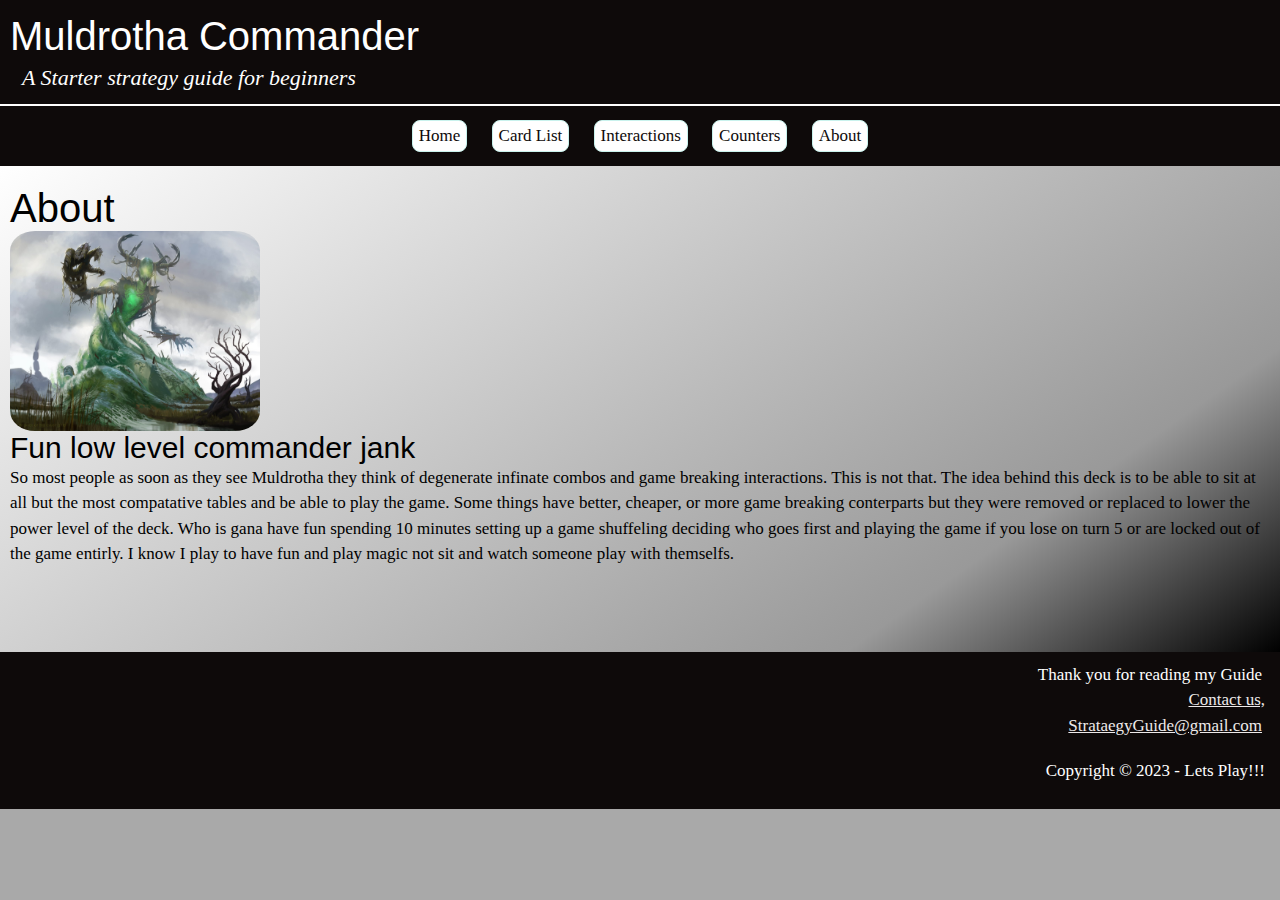
<file: root/pages/about.html>
<!DOCTYPE html>

<html lang="en">
<head>
    <!-- HTML5 -->
    <title>MTG Comander Deck Tutorial</title>
    <meta charset="utf-8">
    <meta name="viewport" content="width=device-width, initial-scale=1">
   <meta http-equiv="X-UA-Compatible" content="ie=edge">
     <link rel="stylesheet" href="../css/reset.css">
     <link href="../css/mainmedia.css" type="text/css" rel="stylesheet">
   <!-- external css--> <link href="../css/main.css" type="text/css" rel="stylesheet">
   <link rel="stylesheet" href="../css/transition.css">
  </head>
  <body>
      
      <header>
            <hgroup>
            <h1>Muldrotha Commander</h1>
                <p>&nbsp;&nbsp;&nbsp;&nbsp;A Starter strategy guide for beginners</p>
            </hgroup>
           
            <nav>
            <a href="../index.html">Home</a>
                <a href="cardlist.html">Card List</a>
                <a href="interactions.html">Interactions</a>
                <a href="counters.html">Counters</a>
               <a href="about.html">About</a>    
            </nav>
             </header>
             
           
             
      <main>
           
             <h1>About</h1>
           
            <div id="mainContainer">
        <article class="a1">

            <div class="img">
           <img src="../images/MuldHirez.jpg" alt="Grave dad" class="circle1">
           <img src="../images/muldrotha.png" alt="commander" class="hover">
            </div>
            
            <h2>Fun low level commander jank</h2>
            <p> So most people as soon as they see Muldrotha they think of degenerate infinate combos and game breaking interactions. This is not that. The idea behind this deck is to be able to sit at all but the most compatative tables and be able to play the game. Some things have better, cheaper, or more game breaking conterparts but they were removed or replaced to lower the power level of the deck. Who is gana have fun spending 10 minutes setting up a game shuffeling deciding who goes first and playing the game if you lose on turn 5 or are locked out of the game entirly. I know I play to have fun and play magic not sit and watch someone play with themselfs.</p> <div class="clearIt"></div>
            
            </article>
          </div>
        </main>
        
      
     <footer>
      
        <p>Thank you for reading my Guide <a href="form.html"><br>Contact us, <br>StrataegyGuide@gmail.com</a></p>
            <p>Copyright &copy; 2023 - Lets Play!!!</p>
        
        </footer>
      
      
      
      
  </body>
</html>
</file>
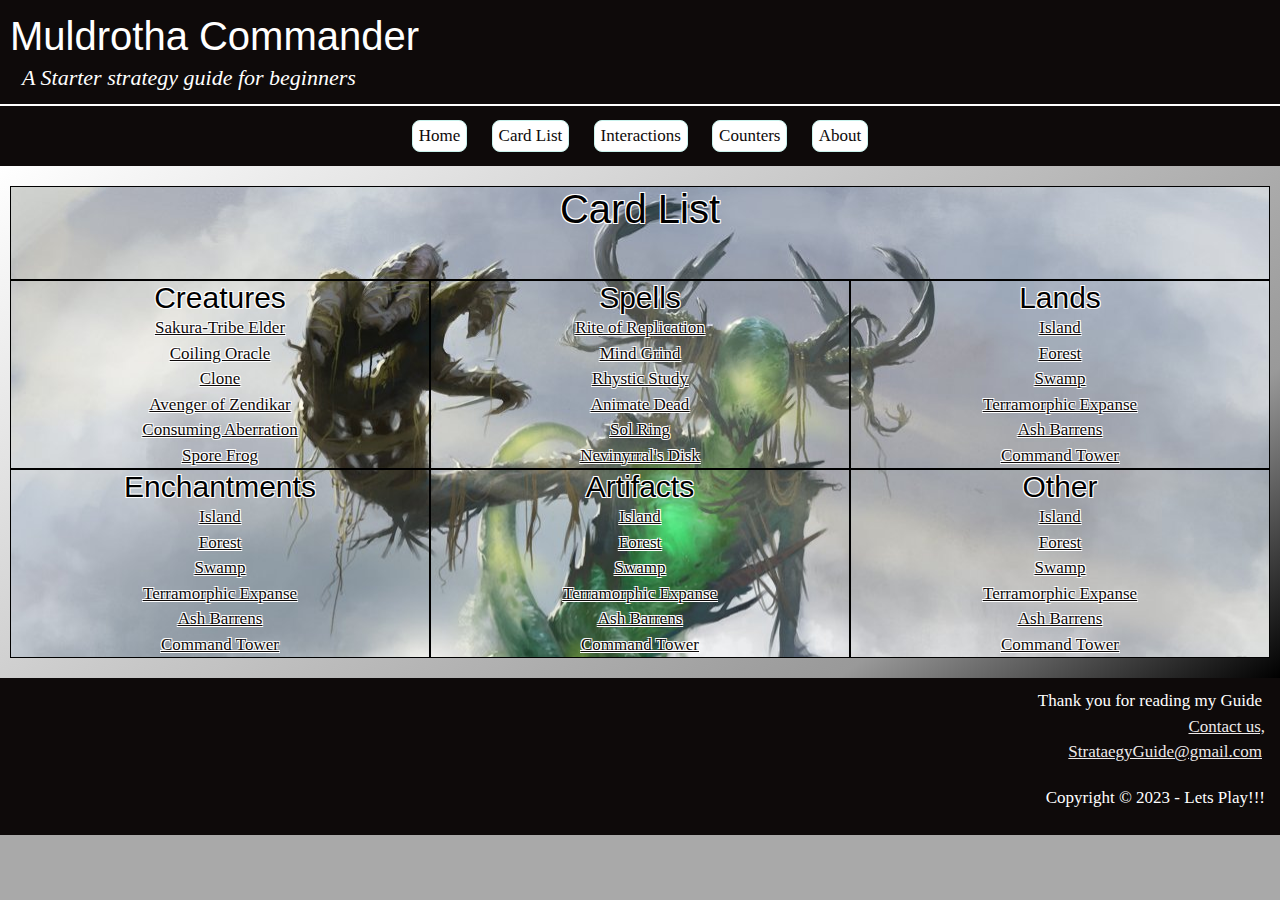
<file: root/pages/cardlist.html>
<!DOCTYPE html>

<html lang="en">
<head>
    <!-- HTML5 -->
    <title>Magick The Gathering Commander Deck</title>
    <meta charset="utf-8">
    <meta name="viewport" content="width=device-width, initial-scale=1">
   <meta http-equiv="X-UA-Compatible" content="ie=edge">
    <link rel="stylesheet" href="../css/reset.css">
    <link href="../css/mainmedia.css" type="text/css" rel="stylesheet">
   <!-- external css --> <link href="../css/main.css" type="text/css" rel="stylesheet">
  </head>
  <body>
      
         <header>
            <hgroup>
            <h1>Muldrotha Commander</h1>
                <p>&nbsp;&nbsp;&nbsp;&nbsp;A Starter strategy guide for beginners</p>
            </hgroup>
            
          
           
            <nav>
            <a href="../index.html">Home</a>
                <a href="cardlist.html">Card List</a>    
                <a href="interactions.html">Interactions</a>
                <a href="counters.html">Counters</a>
                <a href="about.html">About</a>
            </nav>
             </header>
            
      <main>
        <span class="gbody">
            <div class="gridContainer">
            <div class="ghead">
            <h1>Card List</h1>
                </div>
        <div class="grid1">
           <h2>Creatures</h2>
            <ul>
                    <li><a href="https://gatherer.wizards.com/Pages/Card/Details.aspx?multiverseid=567649" target="_blank">Sakura-Tribe Elder</a></li>
                    <li><a href="https://gatherer.wizards.com/Pages/Card/Details.aspx?multiverseid=578763" target="_blank">Coiling Oracle</a></li>
                    <li><a href="https://gatherer.wizards.com/Pages/Card/Details.aspx?multiverseid=370622" target="_blank">Clone</a></li>
                    <li><a href="https://gatherer.wizards.com/Pages/Card/Details.aspx?multiverseid=592707" target="_blank">Avenger of Zendikar</a></li>
                    <li><a href="https://gatherer.wizards.com/Pages/Card/Details.aspx?multiverseid=567657" target="_blank">Consuming Aberration</a></li>
                    <li><a href="https://gatherer.wizards.com/Pages/Card/Details.aspx?multiverseid=464129" target="_blank">Spore Frog</a></li>
                </ul>
            </div>
        <div class="grid2">
           <h2>Spells</h2>
           <ul>
                    <li><a href="https://gatherer.wizards.com/Pages/Card/Details.aspx?multiverseid=519163" target="_blank">Rite of Replication</a></li>
                    <li><a href="https://gatherer.wizards.com/Pages/Card/Details.aspx?multiverseid=366418" target="_blank">Mind Grind</a></li>
                    <li><a href="https://gatherer.wizards.com/Pages/Card/Details.aspx?multiverseid=597496" target="_blank">Rhystic Study</a></li>
                    <li><a href="https://gatherer.wizards.com/Pages/Card/Details.aspx?multiverseid=413620" target="_blank">Animate Dead</a></li>
                    <li><a href="https://gatherer.wizards.com/Pages/Card/Details.aspx?multiverseid=605880" target="_blank">Sol Ring</a></li>
                    <li><a href="https://gatherer.wizards.com/Pages/Card/Details.aspx?multiverseid=526269" target="_blank">Nevinyrral's Disk</a></li>
                </ul>
            </div>
            <div class="grid3">
             <h2>Lands</h2>
           <ul>
                    <li><a href="https://gatherer.wizards.com/Pages/Card/Details.aspx?multiverseid=604620" target="_blank">Island</a></li>
                    <li><a href="https://gatherer.wizards.com/Pages/Card/Details.aspx?multiverseid=604623" target="_blank">Forest</a></li>
                    <li><a href="https://gatherer.wizards.com/Pages/Card/Details.aspx?multiverseid=604626" target="_blank">Swamp</a></li>
                    <li><a href="https://gatherer.wizards.com/Pages/Card/Details.aspx?multiverseid=602791" target="_blank">Terramorphic Expanse</a></li>
                    <li><a href="https://gatherer.wizards.com/Pages/Card/Details.aspx?multiverseid=596226" target="_blank">Ash Barrens</a></li>
                    <li><a href="https://gatherer.wizards.com/Pages/Card/Details.aspx?multiverseid=605891" target="_blank">Command Tower</a></li>
                </ul>
            </div>
            <div class="grid4">
             <h2>Enchantments</h2>
           <ul>
                    <li><a href="https://gatherer.wizards.com/Pages/Card/Details.aspx?multiverseid=604620" target="_blank">Island</a></li>
                    <li><a href="https://gatherer.wizards.com/Pages/Card/Details.aspx?multiverseid=604623" target="_blank">Forest</a></li>
                    <li><a href="https://gatherer.wizards.com/Pages/Card/Details.aspx?multiverseid=604626" target="_blank">Swamp</a></li>
                    <li><a href="https://gatherer.wizards.com/Pages/Card/Details.aspx?multiverseid=602791" target="_blank">Terramorphic Expanse</a></li>
                    <li><a href="https://gatherer.wizards.com/Pages/Card/Details.aspx?multiverseid=596226" target="_blank">Ash Barrens</a></li>
                    <li><a href="https://gatherer.wizards.com/Pages/Card/Details.aspx?multiverseid=605891" target="_blank">Command Tower</a></li>
                </ul>
            </div>
            <div class="grid5">
             <h2>Artifacts</h2>
           <ul>
                    <li><a href="https://gatherer.wizards.com/Pages/Card/Details.aspx?multiverseid=604620" target="_blank">Island</a></li>
                    <li><a href="https://gatherer.wizards.com/Pages/Card/Details.aspx?multiverseid=604623" target="_blank">Forest</a></li>
                    <li><a href="https://gatherer.wizards.com/Pages/Card/Details.aspx?multiverseid=604626" target="_blank">Swamp</a></li>
                    <li><a href="https://gatherer.wizards.com/Pages/Card/Details.aspx?multiverseid=602791" target="_blank">Terramorphic Expanse</a></li>
                    <li><a href="https://gatherer.wizards.com/Pages/Card/Details.aspx?multiverseid=596226" target="_blank">Ash Barrens</a></li>
                    <li><a href="https://gatherer.wizards.com/Pages/Card/Details.aspx?multiverseid=605891" target="_blank">Command Tower</a></li>
                </ul>
            </div>
            <div class="grid6">
             <h2>Other</h2>
           <ul>
                    <li><a href="https://gatherer.wizards.com/Pages/Card/Details.aspx?multiverseid=604620" target="_blank">Island</a></li>
                    <li><a href="https://gatherer.wizards.com/Pages/Card/Details.aspx?multiverseid=604623" target="_blank">Forest</a></li>
                    <li><a href="https://gatherer.wizards.com/Pages/Card/Details.aspx?multiverseid=604626" target="_blank">Swamp</a></li>
                    <li><a href="https://gatherer.wizards.com/Pages/Card/Details.aspx?multiverseid=602791" target="_blank">Terramorphic Expanse</a></li>
                    <li><a href="https://gatherer.wizards.com/Pages/Card/Details.aspx?multiverseid=596226" target="_blank">Ash Barrens</a></li>
                    <li><a href="https://gatherer.wizards.com/Pages/Card/Details.aspx?multiverseid=605891" target="_blank">Command Tower</a></li>
                </ul>
            </div>
            </div>
        </span>
      </main>
        
      
   <footer>
      
        <p>Thank you for reading my Guide <a href="form.html"><br>Contact us, <br>StrataegyGuide@gmail.com</a></p>
            <p>Copyright &copy; 2023 - Lets Play!!!</p>
        
        </footer>
      
      
      
  </body>
</html>
</file>
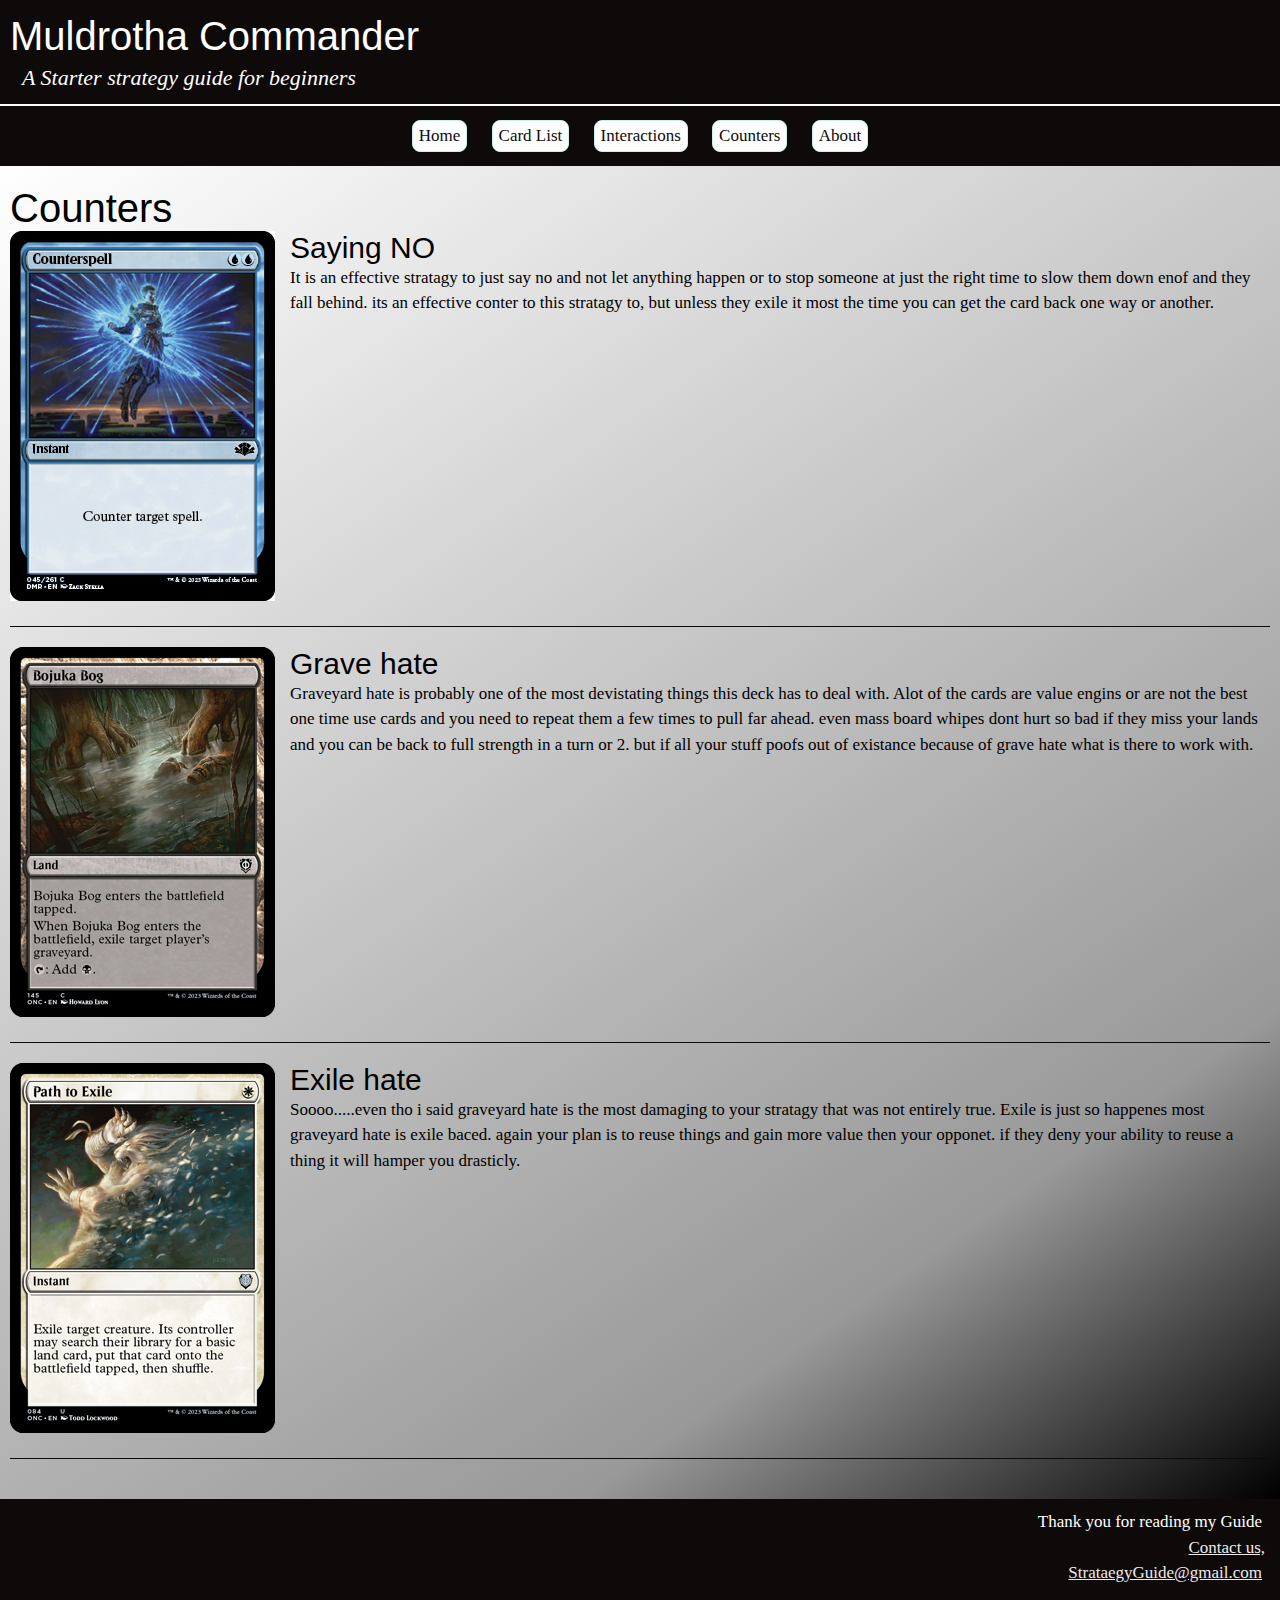
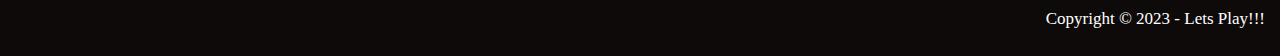
<file: root/pages/counters.html>
<!DOCTYPE html>

<html lang="en">
<head>
    <!-- HTML5 -->
    <title>MTG Comander Deck Tutorial</title>
    <meta charset="utf-8">
    <meta name="viewport" content="width=device-width, initial-scale=1">
   <meta http-equiv="X-UA-Compatible" content="ie=edge">
    <link rel="stylesheet" href="../css/reset.css">
    <link href="../css/mainmedia.css" type="text/css" rel="stylesheet">
   <!-- external css--> <link href="../css/main.css" type="text/css" rel="stylesheet">
  </head>
  <body>
      
      <header>
            <hgroup>
            <h1>Muldrotha Commander</h1>
                <p>&nbsp;&nbsp;&nbsp;&nbsp;A Starter strategy guide for beginners</p>
            </hgroup>
           
            <nav>
            <a href="../index.html">Home</a>
                <a href="cardlist.html">Card List</a>
                <a href="interactions.html">Interactions</a>
                <a href="counters.html">Counters</a>     
                <a href="about.html">About</a>
            </nav>
             </header>
      <main>
           
           <h1>Counters</h1>
           
            <div id="mainContainer">
        <article>
           <img src="../images/counter.jpg" alt="counter" class="onLeft">
            <h2>Saying NO</h2>
            <p> It is an effective stratagy to just say no and not let anything happen or to stop someone at just the right time to slow them down enof and they fall behind. its an effective conter to this stratagy to, but unless they exile it most the time you can get the card back one way or another.</p> <div class="clearIt"></div>
            </article>
        <article>
           <img src="../images/bog.jpg" alt="Gave noms" class="onLeft">
            <h2>Grave hate</h2>
            <p> Graveyard hate is probably one of the most devistating things this deck has to deal with. Alot of the cards are value engins or are not the best one time use cards and you need to repeat them a few times to pull far ahead. even mass board whipes dont hurt so bad if they miss your lands and you can be back to full strength in a turn or 2. but if all your stuff poofs out of existance because of grave hate what is there to work with.</p> <div class="clearIt"></div>
            </article>
            <article>
           <img src="../images/exile.jpg" alt="Bye bye" class="onLeft">
            <h2>Exile hate</h2>
                <p> Soooo.....even tho i said graveyard hate is the most damaging to your stratagy that was not entirely true. Exile is just so happenes most graveyard hate is exile baced. again your plan is to reuse things and gain more value then your opponet. if they deny your ability to reuse a thing it will hamper you drasticly.</p><div class="clearIt"></div>
            </article>
            </div>
        </main>
        
      
     <footer>
      
        <p>Thank you for reading my Guide <a href="form.html"><br>Contact us, <br>StrataegyGuide@gmail.com</a></p>
            <p>Copyright &copy; 2023 - Lets Play!!!</p>
        
        </footer>
      
      
      
      
  </body>
</html>
</file>
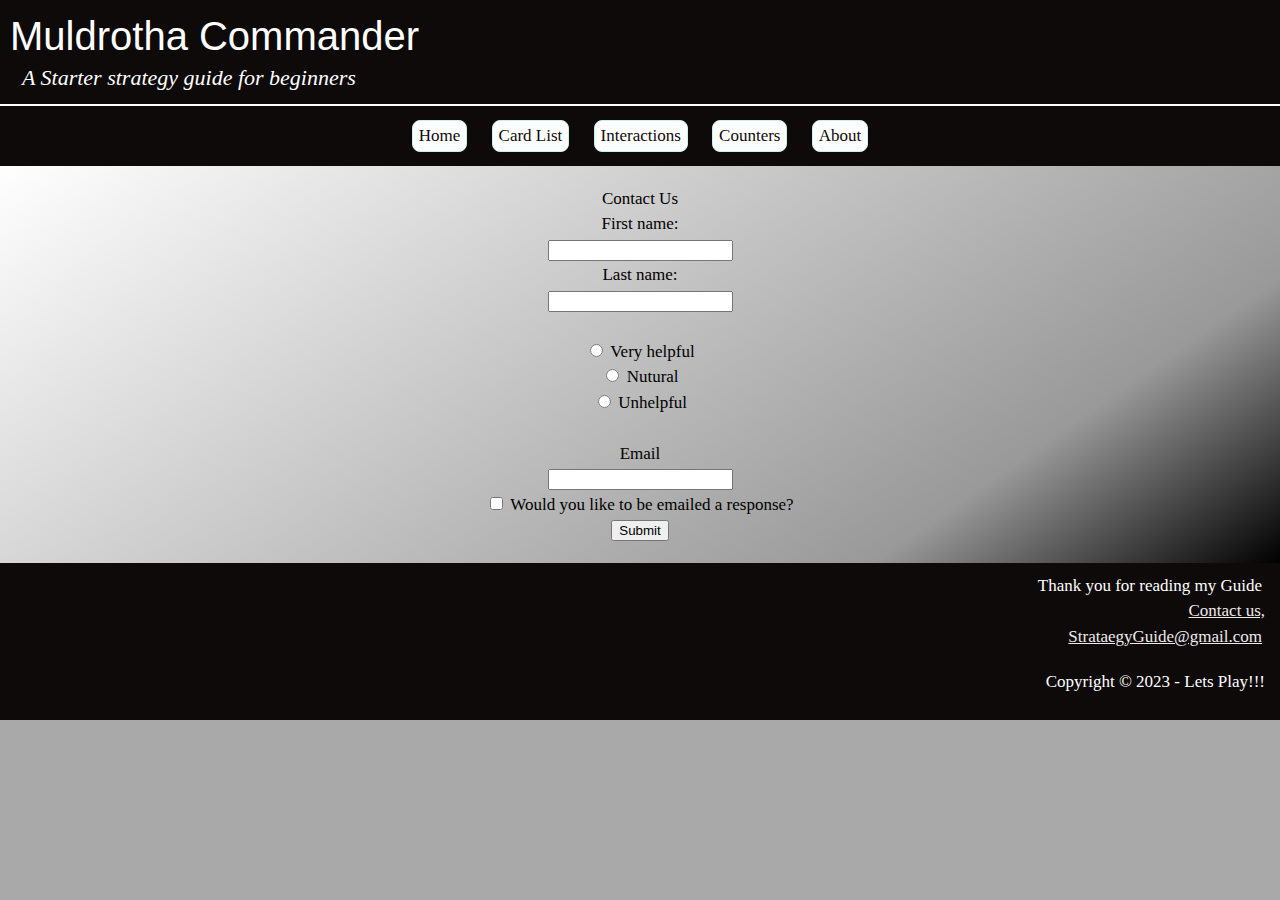
<file: root/pages/form.html>
<!DOCTYPE html>

<html lang="en">
<head>
    <!-- HTML5 -->
    <title>MTG Comander Deck Tutorial</title>
    <meta charset="utf-8">
    <meta name="viewport" content="width=device-width, initial-scale=1">
   <meta http-equiv="X-UA-Compatible" content="ie=edge">
    <link rel="stylesheet" href="../css/reset.css">
     <link href="../css/mainmedia.css" type="text/css" rel="stylesheet">

        
   <!-- external css--> <link href="../css/main.css" type="text/css" rel="stylesheet">
  </head>
  <body>
      
      <header>
            <hgroup>
            <h1>Muldrotha Commander</h1>
                <p>&nbsp;&nbsp;&nbsp;&nbsp;A Starter strategy guide for beginners</p>
            </hgroup>
           
            <nav>
            <a href="../index.html">Home</a>
                <a href="cardlist.html">Card List</a>
               <a href="interactions.html">Interactions</a>   
                <a href="counters.html">Counters</a>
                <a href="about.html">About</a>
            </nav>
             </header>
      <main>
          <center>
           <form action="mailto:jsam@who.com" method="post">
           
               <legend>Contact Us</legend>
               <label for="fname">First name:</label><br>
               <input type="text" id="fname" name="fname"><br>
               <label for="lname">Last name:</label><br>
               <input type="text" id="lname" name="lname"><br><br>
               
               <input type="radio" id="vhelp" name="helpful" value="vhelp">
               <label for="vhelp">Very helpful</label><br>
               <input type="radio" id="Nutural" name="helpful" value="Nutural">
               <label for="Nutural">Nutural</label><br>
               <input type="radio" id="uhelp" name="helpful" value="uhelp">
               <label for="uhelp">Unhelpful</label><br><br>
               
               <label for="response">Email</label><br>
               <input type="text" id="response" name="response">
               <br>
               <input type="checkbox" id="email" name="email" value="email">
               <label for="email">Would you like to be emailed a response?</label><br>
               
               <input type="submit" value="Submit">
              
               
           </form>
          </center>
        </main>
        
      
     <footer>
      
        <p>Thank you for reading my Guide <a href="form.html"><br>Contact us, <br>StrataegyGuide@gmail.com</a></p>
            <p>Copyright &copy; 2023 - Lets Play!!!</p>
        
        </footer>
      
      
      
      
  </body>
</html>
</file>
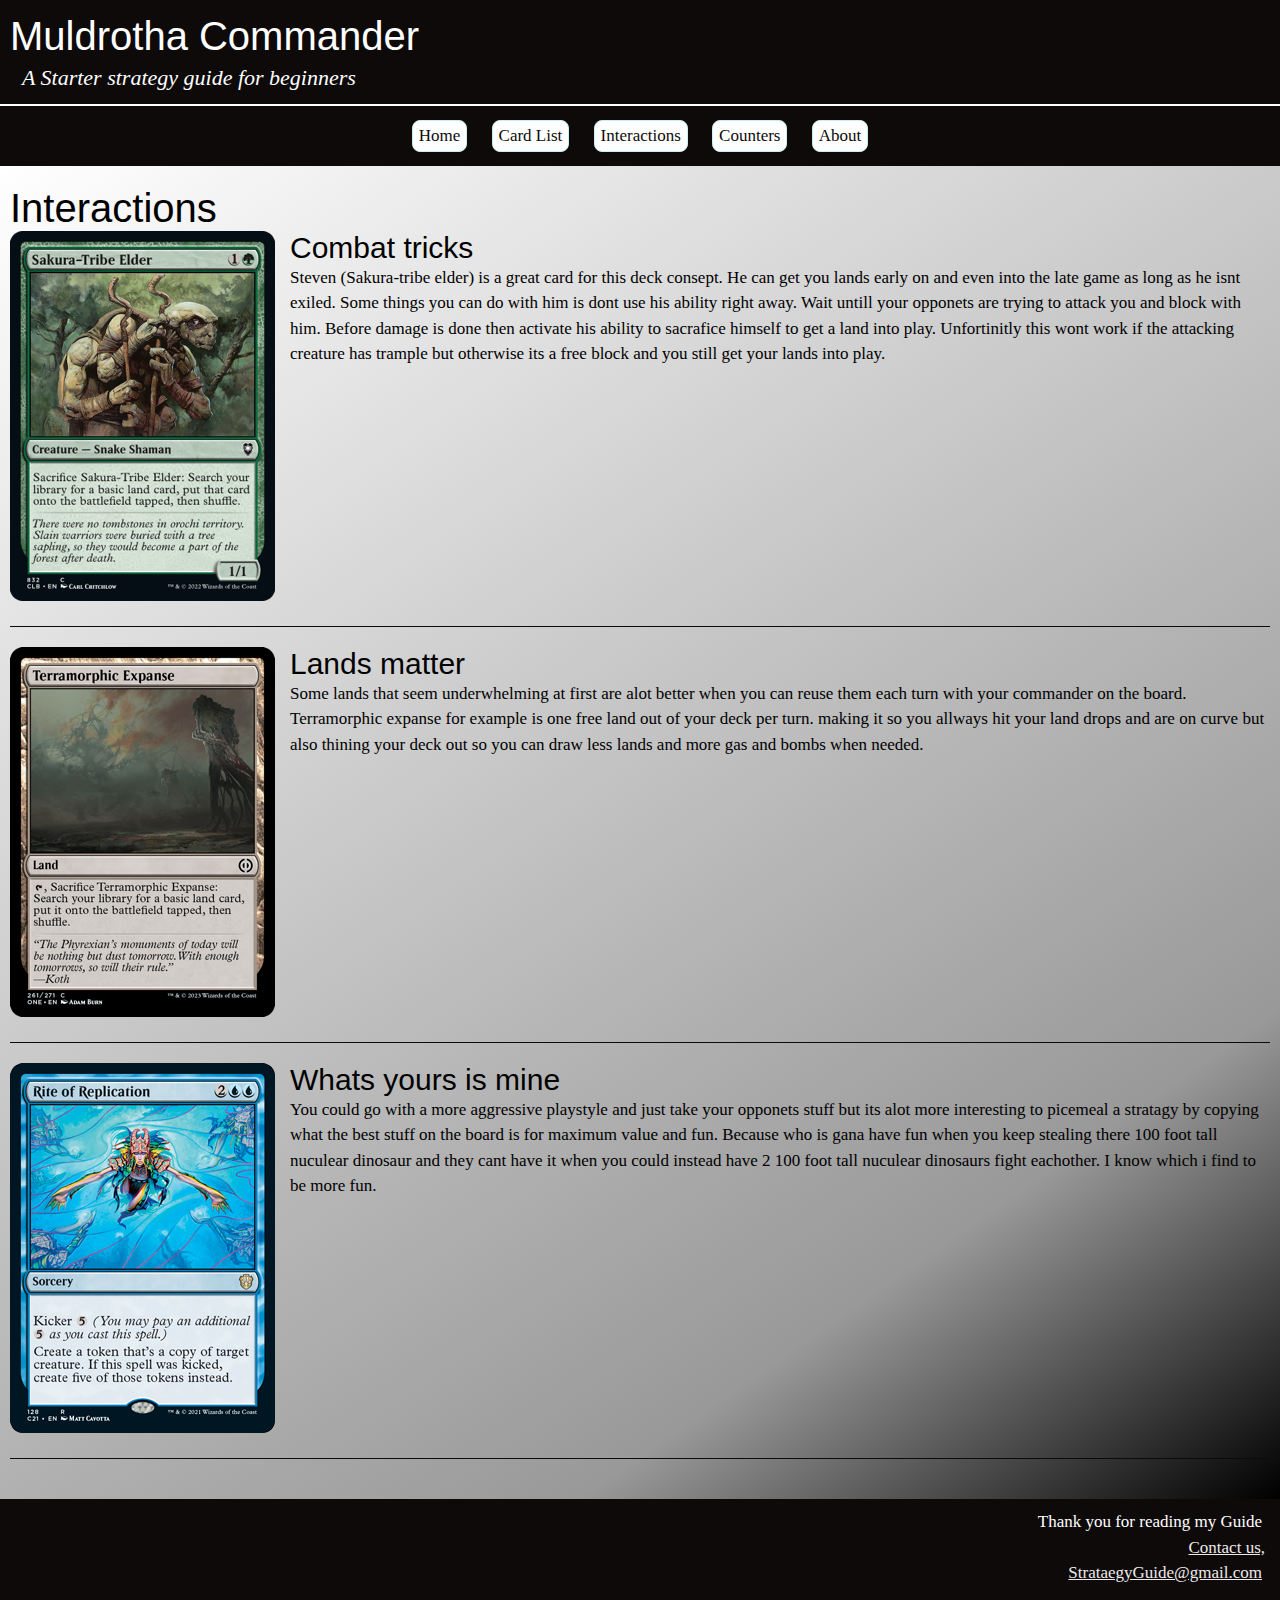
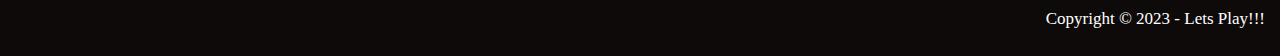
<file: root/pages/interactions.html>
<!DOCTYPE html>

<html lang="en">
<head>
    <!-- HTML5 -->
    <title>MTG Comander Deck Tutorial</title>
    <meta charset="utf-8">
    <meta name="viewport" content="width=device-width, initial-scale=1">
   <meta http-equiv="X-UA-Compatible" content="ie=edge">
    <link rel="stylesheet" href="../css/reset.css">
     <link href="../css/mainmedia.css" type="text/css" rel="stylesheet">

        
   <!-- external css--> <link href="../css/main.css" type="text/css" rel="stylesheet">
  </head>
  <body>
      
      <header>
            <hgroup>
            <h1>Muldrotha Commander</h1>
                <p>&nbsp;&nbsp;&nbsp;&nbsp;A Starter strategy guide for beginners</p>
            </hgroup>
           
            <nav>
            <a href="../index.html">Home</a>
                <a href="cardlist.html">Card List</a>
               <a href="interactions.html">Interactions</a>   
                <a href="counters.html">Counters</a>
                <a href="about.html">About</a>
            </nav>
             </header>
      <main>
           
           <h1>Interactions</h1>
           
            <div id="mainContainer">
        <article>
           <img src="../images/elder.png" alt="Tribe elder" class="onLeft">
            <h2>Combat tricks</h2>
            <p> Steven (Sakura-tribe elder) is a great card for this deck consept. He can get you lands early on and even into the late game as long as he isnt exiled. Some things you can do with him is dont use his ability right away. Wait untill your opponets are trying to attack you and block with him. Before damage is done then activate his ability to sacrafice himself to get a land into play. Unfortinitly this wont work if the attacking creature has trample but otherwise its a free block and you still get your lands into play.</p> <div class="clearIt"></div>
            </article>
        <article>
           <img src="../images/Expanse.jpg" alt="Terramorphic Expanse" class="onLeft">
            <h2>Lands matter</h2>
            <p> Some lands that seem underwhelming at first are alot better when you can reuse them each turn with your commander on the board. Terramorphic expanse for example is one free land out of your deck per turn. making it so you allways hit your land drops and are on curve but also thining your deck out so you can draw less lands and more gas and bombs when needed.</p>
            <div class="clearIt"></div>
            </article>
            <article>
           <img src="../images/rite.jpg" alt="Clone daddy" class="onLeft">
            <h2>Whats yours is mine</h2>
                <p> You could go with a more aggressive playstyle and just take your opponets stuff but its alot more interesting to picemeal a stratagy by copying what the best stuff on the board is for maximum value and fun. Because who is gana have fun when you keep stealing there 100 foot tall nuculear dinosaur and they cant have it when you could instead have 2 100 foot tall nuculear dinosaurs fight eachother. I know which i find to be more fun.</p><div class="clearIt"></div>
            </article>
            </div>
        </main>
        
      
     <footer>
      
        <p>Thank you for reading my Guide <a href="form.html"><br>Contact us, <br>StrataegyGuide@gmail.com</a></p>
            <p>Copyright &copy; 2023 - Lets Play!!!</p>
        
        </footer>
      
      
      
      
  </body>
</html>
</file>
<file: root/css/mainmedia.css>
/*--------- generic styles -----------*/
@media screen and (min-width: 400px) {

* {
    box-sizing: border-box;
}





html {
    font-size: 10px;
}


 body {
     font: 300 1.7rem/1.5 Georgia, serif;
     
} 

h1 {

    font:  500 4rem Tahoma, Ariel, sans-serif;
}

h2 {
    font: 300 3rem Tahoma, Ariel, sans-serif;
}

p {
    margin-bottom: 2rem;
}

a {
    font-weight: 400;
    color: #9aad1a;
}
a:hover {
    color: #ad551a;
}
img {
    max-width: 100%;
    height: auto;
    margin: auto;
}

/*----- main css ------*/

body {
    background-color: darkgray;
}

 main a:link {
    color: #0e0a0a;
}

 main a:visited {
    color: #333;
}



#mainContainer {
   /* width: 800px;  */
    margin: auto;

}

header {
    
    background-color: #0e0a0a;
    color: white;
    padding: 4px 0;
}

header h1, header h2 {
    
    padding: 0 10px;
}

header h1 {
    
    font-size: 40px;
        margin: 10px 0 2px;
}

header p {
    font-size: 22px;
    font-weight: normal;
    font-style: italic;
    margin: 2px 0 10px;
}


nav {
    border-top: solid 2px white;
    padding: 10px 0;
    text-align: center;
    
    }

nav a:link {
    
    background-color: white;
    border: solid 1px #c9f2ed;
    color: #0e0a0a;
    padding: 2px 6px;
    margin: 4px 10px 0;
    text-decoration: none;
    display: inline-block;
    border-radius: 8px;
}


nav a:visited {
    color: #666;
}

nav a:hover {
    background-color: #f9f7f4;
    color: #0e0a0a;
    border-color: #0e0a0a;
}

nav a:active {
    background-color: white;
    color: #666;
}



main {
 background: rgb(0,0,0);
background: linear-gradient(325deg, rgba(0,0,0,1) 0%, rgba(153,153,153,1) 22%, rgba(255,255,255,1) 100%);
    padding: 20px 10px;

   
}

article {
    margin-bottom: 20px;
    border-bottom: solid 1px #0e0a0a;
    padding-bottom: 2%;
    
}

footer {
    background-color: #0e0a0a;
    color: white;
    text-align: right;
    padding: 10px 10px 5px;
}

footer a {
    color: #ede9e9;
}


footer a:hover {
    color: white;
}


.onLeft {
    float: left;
    padding-right: 15px;
     display: unset;
    page-break-after: none;

}
    
.onLeft1 {
    float: left;
    padding-right: 15px;
    display: block;
    page-break-after: always;
}



.clearIt {
    clear: left;
}

.a1 {
    margin-bottom: 20px;
    border-bottom: none;
}



p{
    margin-right: 5px;
}

.gridContainer{
    display: grid;
   grid-template-areas:
        "ghead ghead ghead"
        "grid1 grid2 grid3"
        "grid4 grid5 grid6";
    grid-template-columns: 1fr 1fr 1fr;
    grid-template-rows: 0.5fr 1fr 1fr;
    gap: 4px black;
    background-image: url("../images/MuldHirez.jpg");
    
}
    
    .ghead{grid-area: ghead;}
    .grid1{grid-area: grid1;}
    .grid2{grid-area: grid2;}
    .grid3{grid-area: grid3;}
    .grid4{grid-area: grid4;}
    .grid5{grid-area: grid5;}
    .grid6{grid-area: grid6;}

    .ghead, .grid1, .grid2, .grid3, .grid4, .grid5, .grid6{
         text-align: center;
    border: 1px solid black;
       text-shadow:     
                -1px -1px 0 white,
                 1px -1px 0 white,
                -1px 1px 0 white,
                1px 1px 0 white;
    }
    
    video{
        width: 100% !important;
        height: auto !important;
    }
    

}
</file>
<file: root/css/main.css>
* {
    box-sizing: border-box;
}





html {
    font-size: 10px;
}


 body {
     font: 300 1.7rem/1.5 Georgia, serif;
     
} 

h1 {

    font:  500 4rem Tahoma, Ariel, sans-serif;
}

h2 {
    font: 300 3rem Tahoma, Ariel, sans-serif;
}

p {
    margin-bottom: 2rem;
}

a {
    font-weight: 400;
    color: white;
    padding: 3px;
}
a:hover {
    color: #ad551a;
}
img {
    max-width: 100%;
    height: auto;
    margin: auto;
}

body {
    background-color: darkgray;
}

 main a:link {
    color: #0e0a0a;
}

 main a:visited {
    color: #333;
}



#mainContainer {
  /*  width: 800px; */
    margin: auto;

}

header {
    
    background-color: #0e0a0a;
    color: white;
    padding: 4px 0;
}

header h1, header h2 {
    
    padding: 0 10px;
}

header h1 {
    
    font-size: 40px;
        margin: 10px 0 2px;
}

header p {
    font-size: 22px;
    font-weight: normal;
    font-style: italic;
    margin: 2px 0 10px;
}


footer {
    background-color: #0e0a0a;
    color: white;
    text-align: right;
    padding: 10px 10px 5px;
}

footer a {
    color: #ede9e9;
}


footer a:hover {
    color: white;
}





.clearIt {
    clear: left;
}

.a1 {
    margin-bottom: 20px;
    border-bottom: none;
}



p{
    margin-right: 5px;
}



article {
    margin-bottom: 20px;
    border-bottom: solid 1px #0e0a0a;
    padding-bottom: 2%;
    

}

.circle1 {
  /*  display: flex;
   /* align-content: center; */
    width: 250px;
    height: 200px;
    border-radius: 10%;
    display: inline-block;
}


.onLeft {
    padding-right: 15px;
    display: block;
    page-break-after: always;
}

.onLeft1 {
    float: left;
    padding-right: 15px;
    display: block;
    page-break-after: always;
}

video{
    max-width: 350px;
}
</file>
<file: root/css/transition.css>
.circle1 {
  /*  display: flex;
   /* align-content: center; */
    width: 250px;
    height: 200px;
    border-radius: 10%;
    display: inline-block;
}


.img{
  height:200px; 
  width: 250px;
   position: relative;

}

.img .hover{
    display: none;
}

@media screen and (min-width: 40em) {




 .hover{
position: absolute;

top: 0;

left: 0;

display: none;
   
}

.img:hover .hover{
    display: inline;
}

}
</file>
